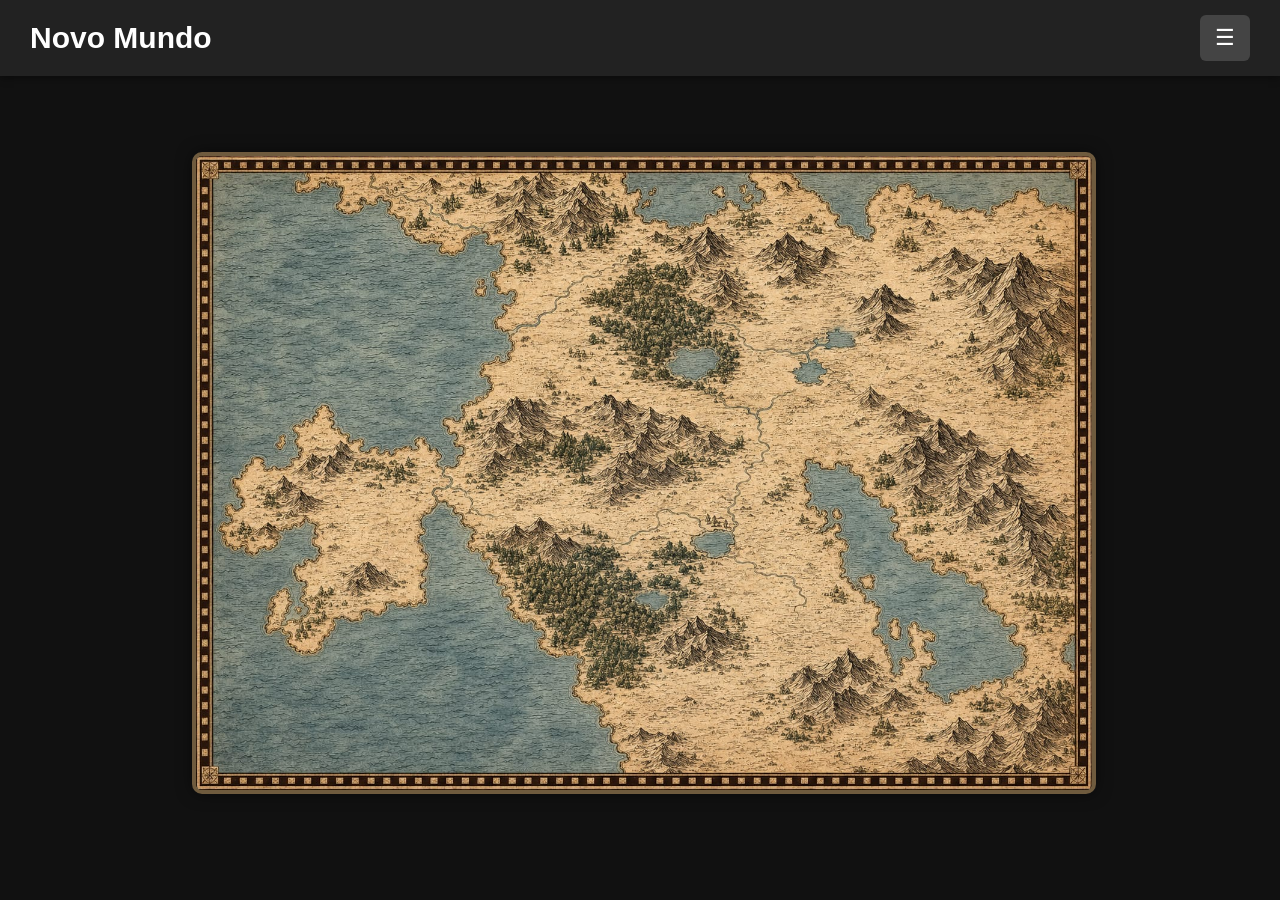
<file: index.html>
<!DOCTYPE html>
<html lang="pt-BR">

<head>
    <meta charset="UTF-8">
    <meta name="viewport" content="width=device-width, initial-scale=1.0">
    <title>Novo Mundo</title>

    <link rel="stylesheet" href="index.css">
</head>

<body>

    <!-- ==========================
         CABEÇALHO
    =========================== -->

    <header>

        <h1>Novo Mundo</h1>

        <button id="menu" type="button">
            ☰
        </button>

    </header>


    <!-- ==========================
         CONTAINER PRINCIPAL
    =========================== -->

    <div class="container">

        <!-- MENU LATERAL -->

        <aside id="menuLateral" class="menu-fechado">

            <h2>Menu</h2>

            <button onclick="trocarMapa('principal')">
                🗺️ Mapa Principal
            </button>

            <button onclick="trocarMapa('cidades')">
                🏰 Imperios, Reinos e Cidades
            </button>

            <button onclick="trocarMapa('territorios')">
                🌍 Territórios
            </button>

            <a href="capcid/capcid.html">
                <button>
                    ⚔️ Impérios e Reinos Wick
                </button>
            </a>

            <!-- ELEMENTO ONDE O RELÓGIO APARECE -->
            <div class="bloco-contador">
                <span>⏱️ Tempo decorrido:</span>
                <p id="contador">0 dias 00 horas 00 minutos 00 segundos</p>
            </div>

            <script>
                document.addEventListener("DOMContentLoaded", () => {
                    // Meia-noite no Horário de Brasília (UTC-3)
                    const inicio = new Date("2026-07-23T00:00:00-03:00").getTime();

                    function actualizarContador() {
                        let agora = new Date().getTime();
                        let diff = agora - inicio;

                        if (diff < 0) {
                            document.getElementById("contador").textContent = "⏳ Ainda não começou";
                            return;
                        }

                        let dias = Math.floor(diff / (1000 * 60 * 60 * 24));
                        let horas = Math.floor((diff / (1000 * 60 * 60)) % 24);
                        let minutos = Math.floor((diff / (1000 * 60)) % 60);
                        let segundos = Math.floor((diff / 1000) % 60);

                        // Formata os números com 2 dígitos (ex: 00, 05, 45)
                        let h = String(horas).padStart(2, '0');
                        let m = String(minutos).padStart(2, '0');
                        let s = String(segundos).padStart(2, '0');

                        // Exemplo de saída: "0 dias 00 horas 45 minutos 12 segundos"
                        document.getElementById("contador").textContent =
                            `${dias} dias ${h} horas ${m} minutos ${s} segundos`;
                    }

                    setInterval(actualizarContador, 1000);
                    actualizarContador();
                });
            </script>

        </aside>


        <!-- ==========================
             MAPA
        =========================== -->

        <main>

            <div class="mapa-container" id="mapaContainer">

                <div id="mapaWrapper">

                    <img id="mapa" src="img/mapa-principal.jpeg" alt="Mapa do mundo Novo Mundo" draggable="false">

                    <!-- ==========================
                     MARCADORES
                     =========================== -->

                    <div id="marcadores" class="oculto">

                        <!-- ============================================ -->
                        <!-- REINO DE RE-ESTIZE -->
                        <!-- ============================================ -->

                        <!-- Capital: Re-Estize -->
                        <div class="ponto re-estize-capital capital" style="top:27.8%; left:38.8%;"
                            title="Capital: Re-Estize"></div>

                        <!-- Cidade: Re-Baudorel -->
                        <div class="ponto re-baudorel" style="top:18.4%; left:45.8%;" title="Cidade: Re-Baudorel"></div>

                        <!-- Cidade: E-Asenaru -->
                        <div class="ponto e-asenaru" style="top:17.1%; left:39.5%;" title="Cidade: E-Asenaru"></div>

                        <!-- Cidade: Re-Bluemalashull -->
                        <div class="ponto re-bluemalashull" style="top:15.9%; left:51.5%;"
                            title="Cidade: Re-Bluemalashull"></div>

                        <!-- Cidade: Re-Ulovale -->
                        <div class="ponto re-ulovale" style="top:12%; left:53%;" title="Cidade: Re-Ulovale"></div>

                        <!-- Cidade: Re-Lobell -->
                        <div class="ponto re-lobell" style="top:36.2%; left:32.6%;" title="Cidade: Re-Lobell"></div>

                        <!-- Cidade: E-Liberia -->
                        <div class="ponto e-liberia" style="top:27%; left:46.7%;" title="Cidade: E-Liberia"></div>

                        <!-- Cidade: E-Pespel -->
                        <div class="ponto e-pespel" style="top:36.4%; left:45.8%;" title="Cidade: E-Pespel"></div>

                        <!-- Cidade: E-Rantel -->
                        <div class="ponto e-rantel" style="top:40%; left:58.1%;" title="Cidade: E-Rantel"></div>

                        <!-- Great Tomb of Nazarick -->
                        <div class="ponto nazarick" style="top:32.5%; left:61%;" title="Great Tomb of Nazarick"></div>

                        <!-- Carne Village -->
                        <div class="ponto carne-village" style="top:36.5%; left:57.3%;" title="Carne Village"></div>

                        <!-- ============================================ -->
                        <!-- IMPÉRIO BAHARUTH -->
                        <!-- ============================================ -->

                        <!-- Imperial Capital: Anuvintar -->
                        <div class="ponto anuvintar capital" style="top:29.5%; left:73.8%;"
                            title="Imperial Capital: Anuvintar"></div>

                        <!-- Great Imperial Fortress -->
                        <div class="ponto great-imperial-fortress" style="top:36%; left:71%;"
                            title="Great Imperial Fortress"></div>

                        <!-- Katze Plains -->
                        <div class="ponto katze-plains" style="top:47.5%; left:67.5%;" title="Katze Plains"></div>

                        <!-- ============================================ -->
                        <!-- TEOCRACIA SLANE -->
                        <!-- ============================================ -->

                        <!-- Capital da Teocracia Slane -->
                        <div class="ponto slane-capital capital" style="top:64.1%; left:59.5%;"
                            title="Capital da Teocracia Slane"></div>

                        <!-- ============================================ -->
                        <!-- MONTANHA DE ABELION -->
                        <!-- ============================================ -->

                        <!-- Abelion Hills -->
                        <div class="ponto abelion-hills" style="top:47.5%; left:35.5%;" title="Abelion Hills"></div>

                        <!-- ============================================ -->
                        <!-- REINO SAGRADO DE ROBLE -->
                        <!-- ============================================ -->

                        <!-- Capital de Roble -->
                        <div class="ponto roble-capital capital" style="top:54.8%; left:11.4%;"
                            title="Capital de Roble"></div>

                        <!-- Great Wall -->
                        <div class="ponto great-wall" style="top:51.5%; left:27.9%;" title="Great Wall"></div>

                        <!-- ============================================ -->
                        <!-- MONTANHA AZERLISIA -->
                        <!-- ============================================ -->

                        <!-- Dwarf Kingdom -->
                        <div class="ponto dwarf-kingdom" style="top:21.8%; left:57.4%;" title="Dwarf Kingdom"></div>

                        <!-- ============================================ -->
                        <!-- GRANDE FLORESTA DE TOB -->
                        <!-- ============================================ -->

                        <!-- Lizardmen Village -->
                        <div class="ponto lizardmen-village" style="top:26.2%; left:53.8%;" title="Lizardmen Village">
                        </div>

                        <!-- ============================================ -->
                        <!-- REINOS DOS NEGROS -->
                        <!-- ============================================ -->

                        <!-- Dark Elf Country -->
                        <div class="ponto dark-elf-country" style="top:58.8%; left:48.8%;" title="Dark Elf Country">
                        </div>

                        <!-- Dark Dwarf Country -->
                        <div class="ponto dark-dwarf-country" style="top:59.8%; left:41.8%;" title="Dark Dwarf Country">
                        </div>

                        <!-- ============================================ -->
                        <!-- REINO DOS ELFOS -->
                        <!-- ============================================ -->

                        <!-- Elf Kingdom Capital -->
                        <div class="ponto elf-kingdom-capital capital" style="top:68%; left:47.6%;"
                            title="Elf Kingdom Capital"></div>

                        <!-- Great Forest of Evasha -->
                        <div class="ponto great-forest-evasha" style="top:74.5%; left:41.5%;"
                            title="Great Forest of Evasha"></div>

                        <!-- Crescent Lake -->
                        <div class="ponto crescent-lake" style="top:73.5%; left:51.5%;" title="Crescent Lake"></div>

                        <!-- ============================================ -->
                        <!-- FEDERAÇÃO DE ARGLAND -->
                        <!-- ============================================ -->

                        <!-- Argland Council-State Alliance -->
                        <div class="ponto argland capital" style="top:10%; left:23.5%;"
                            title="Argland Council-State Alliance"></div>

                        <!-- ============================================ -->
                        <!-- FEDERAÇÃO DE CALZANAS -->
                        <!-- ============================================ -->

                        <!-- Calzanas City-State Union -->
                        <div class="ponto calzanas capital" style="top:27%; left:87.5%;"
                            title="Calzanas City-State Union"></div>

                        <!-- ============================================ -->
                        <!-- MINORIAS -->
                        <!-- ============================================ -->

                        <!-- Troll Kingdom -->
                        <div class="ponto troll capital" style="top:42.5%; left:90.7%;" title="Troll Kingdom"></div>

                        <!-- Great Minotaur Nation -->
                        <div class="ponto minotaur capital" style="top:50.5%; left:93.2%;"
                            title="Great Minotaur Nation"></div>

                        <!-- ============================================ -->
                        <!-- IMPERIO DOS DRAGÕES -->
                        <!-- ============================================ -->

                        <!-- Draconic Kingdom -->
                        <div class="ponto draconic capital" style="top:64.5%; left:87.5%;" title="Draconic Kingdom">
                        </div>

                    </div>
                    <!-- FIM DOS MARCADORES -->

                </div>
                <!-- FIM mapa-container -->

            </div>
            <!-- FIM areaMapa -->

        </main>

    </div>
    <!-- FIM container -->

    <script src="script.js"></script>

</body>

</html>
</file>
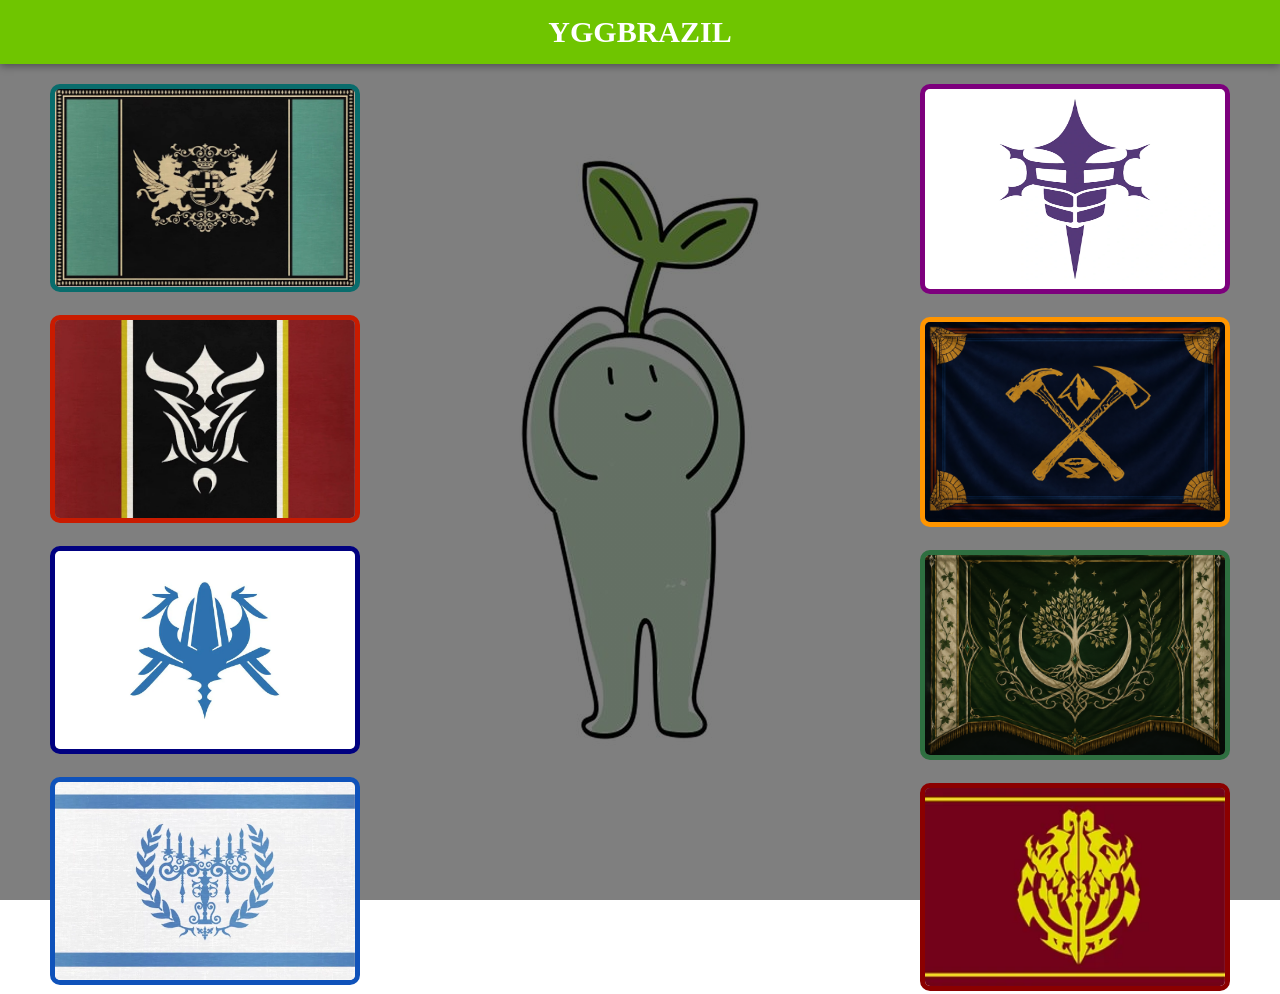
<file: capcid/capcid.html>
<!DOCTYPE html>
<html lang="pt-BR">

<head>
    <meta charset="UTF-8">
    <meta name="viewport" content="width=device-width, initial-scale=1.0">
    <title>Novo Mundo</title>
    <link rel="stylesheet" href="capcid.css">
</head>

<body>

    <!-- ==========================
         CABEÇALHO
    =========================== -->

    <header>
        <h1>YGGBRAZIL</h1>
    </header>


    <!-- ==========================
       IMPERIOS E REINOS (8)
    =========================== -->

    <div class="container-mapas">
        <div class="mapa-esquerda">

            <!-- === IMPÉRIO BAHARUTH 1=== -->
            <button class="botao-mapa" onclick="document.getElementById('modal-baharuth').showModal()"
                title="Império de Baharuth">
                <img id="mapa-baharuth" src="./img/baharuth-empire.jpeg" alt="Império de Baharuth" />
            </button>

            <dialog id="modal-baharuth" class="modal-descricao">
                <div class="conteudo-modal">
                    <button class="botao-fechar" onclick="this.closest('dialog').close()">✕ Fechar</button>
                    <h2>Império de Baharuth</h2>
                    <img src="./img/baharuth-empire.jpeg" alt="Império de Baharuth Grande" class="imagem-foco" />
                    <p class="texto-descricao">
                        Uma das maiores potências humanas do continente no novo mundo, conhecido por sua eficiência administrativa, 
                        disciplina militar e constante busca pela expansão de sua influência. Diferentemente do Reino de Re-Estize, 
                        cuja estrutura política é marcada por disputas entre a monarquia e a nobreza, o Império possui um 
                        governo altamente centralizado, permitindo decisões rápidas e uma administração muito mais organizada.
                    </p>

                    <!-- Nova seção com as fotos das cidades integradas -->
                    <h3 class="titulo-cidades1">Cidades Notáveis 2</h3>
                    <div class="container-cidades">
                        <div class="card-cidade1">
                            <h4>Arwintar</h4>
                            <!-- Corrigido de ./imag/ para ./img/ -->
                            <img src="./imag/arwintar.png" alt="Cidade de Arwintar" class="foto-cidade" />
                            <p>É a capital do Império Baharuth e o centro político, econômico e cultural da nação. 
                                Governada diretamente pelo Imperador Jircniv Rune Farlord El Nix, a cidade é conhecida por sua arquitetura monumental, 
                                largas avenidas, palácios imperiais e forte presença militar. Além de abrigar a corte imperial, 
                                Arwintar também concentra importantes instituições do império, como a Academia Imperial de Magia, 
                                considerada uma das mais prestigiadas do continente.
                            </p>
                        </div>

                        <div class="card-cidade1">
                            <h4>Castrum Imperial</h4>
                            <!-- Corrigido de ./imag/ para ./img/ -->
                            <img src="./imag/castrum-imperial.png" alt="Cidade de Castrum Imperial" class="foto-cidade" />
                            <p> É uma grande fortaleza militar situada próxima às Planícies de Katze, desempenhando um 
                                papel estratégico na defesa das fronteiras do Império Baharuth. Construída para servir como base de operações 
                                durante as campanhas militares contra o Reino de Re-Estize, 
                                a fortaleza abriga quartéis, arsenais, depósitos de suprimentos e postos de comando 
                                capazes de sustentar grandes exércitos por longos períodos
                            </p>
                        </div>



                    </div>

                </div>
            </dialog>



            <!-- === REINO DE RE-ESTIZE 2=== -->
            <button class="botao-mapa" onclick="document.getElementById('modal-re-estize').showModal()"
                title="Reino de Re-Estize">
                <img id="mapa-re-estize" src="./img/re-estize-kingdom.jpeg" alt="Reino de Re-Estize" />
            </button>

            <dialog id="modal-re-estize" class="modal-descricao">
                <div class="conteudo-modal">
                    <button class="botao-fechar" onclick="this.closest('dialog').close()">✕ Fechar</button>
                    <h2>Reino de Re-Estize</h2>
                    <img src="./img/re-estize-kingdom.jpeg" alt="Reino de Re-Estize Grande" class="imagem-foco" />

                    <p class="texto-descricao">
                        Uma das maiores e mais antigas nações humanas do continente no universo de Overlord. Fundado há mais de dois séculos, o reino 
                        tornou-se uma potência graças às suas vastas terras férteis, ao intenso comércio e à força de sua nobreza. Durante muito tempo, 
                        foi considerado um símbolo de prosperidade e estabilidade, 
                        abrigando uma grande população distribuída entre cidades fortificadas, vilarejos agrícolas e importantes centros comerciais.
                    </p>

                    <!-- Nova seção com as fotos das cidades integradas -->
                    <h3 class="titulo-cidades2">Cidades Notáveis 8</h3>
                    <div class="container-cidades">
                        <div class="card-cidade2">
                            <h4>E-Rantel</h4>
                            <!-- Corrigido de ./imag/ para ./img/ -->
                            <img src="./imag/e-rantel.jpeg" alt="Cidade de E-Rantel" class="foto-cidade" />
                            <p>Uma cidade fortaleza estrategicamente localizada próxima à fronteira, famosa por suas
                                três camadas de muralhas defensivas.</p>
                        </div>

                        <div class="card-cidade2">
                            <h4>E-Naeurl</h4>
                            <!-- Corrigido de ./imag/ para ./img/ -->
                            <img src="./imag/e-naeurl.jpeg" alt="Cidade de E-Naeurl" class="foto-cidade" />
                            <p>Uma pequena cidade localizada a oeste de Re-Uroval. Embora possua uma população modesta, 
                            funciona como ponto de descanso para viajantes e caravanas, além de servir como centro administrativo
                            para os povoados da região oeste do reino.</p>
                        </div>

                        <div class="card-cidade2">
                            <h4>E-Asenal</h4>
                            <img src="./imag/e-asenal.png" alt="Cidade de E-Asenal" class="foto-cidade" />
                            <p>Uma importante cidade fronteiriça localizada a noroeste do reino, 
                                próxima às terras da Aliança do Conselho de Argland. 
                                Sua posição estratégica faz dela um centro de vigilância, comércio e diplomacia, 
                                sendo um ponto de passagem para mercadores e viajantes vindos do norte.
                            </p>
                        </div>

                        <div class="card-cidade2">
                            <h4>E-Pespel</h4>
                            <img src="./imag/e-pespel.png" alt="Cidade de E-Pespel" class="foto-cidade" />
                            <p>Situada a sudeste de Re-Robel, E-Pespel é uma pequena cidade voltada ao comércio regional e ao apoio 
                                das comunidades rurais vizinhas. 
                                Sua localização favorece a circulação de mercadorias entre os vilarejos do sul e os grandes centros urbanos.
                            </p>
                        </div>

                        <div class="card-cidade2">
                            <h4>Re-Robel</h4>
                            <img src="./imag/re-robel.png" alt="Cidade de Re-Robel" class="foto-cidade" />
                            <p>Encontra-se ao sudoeste da capital e é conhecida por suas extensas terras férteis. 
                                A agricultura e a pecuária representam as principais atividades econômicas da cidade, 
                                que desempenha papel fundamental no abastecimento alimentar da população.
                            </p>
                        </div>

                        <div class="card-cidade2">
                            <h4>Re-Beauleuror</h4>
                            <img src="./imag/re-beauleuror.png" alt="Cidade de Re-Beauleuror" class="foto-cidade" />
                            <p>Situada a noroeste da capital, Re-Beauleuror é uma cidade de médio porte conhecida por sua agricultura e 
                                pelas rotas comerciais que ligam as regiões centrais às fronteiras do reino. 
                                Sua economia depende principalmente da produção agrícola e do comércio terrestre.
                            </p>
                        </div>

                        <div class="card-cidade2">
                            <h4>Re-Uroval</h4>
                            <img src="./imag/re-uroval.png" alt="Cidade de Re-Uroval" class="foto-cidade" />
                            <p>Localiza-se ao norte de Re-Blumrushur e atua como um importante centro regional para as comunidades do norte. 
                                A cidade serve como ponto de apoio para viajantes, comerciantes e patrulhas 
                                responsáveis pela segurança das estradas que atravessam essa região do reino.
                            </p>
                        </div>

                        <div class="card-cidade2">
                            <h4>Re-Blumrushur</h4>
                            <img src="./imag/re-blumrushur.png" alt="Cidade de Re-Blumrushur" class="foto-cidade" />
                            <p>Próxima às Montanhas Azerlisia, Re-Blumrushur é uma das principais cidades mineradoras de Re-Estize. 
                                Sua economia é sustentada pela extração de ferro, carvão e outros minerais, abastecendo ferreiros e artesãos de diversas partes do reino.
                            </p>
                        </div>


                    </div>
                        
                </div>
            </dialog>



            <!-- === REINO DE ROBLE 3=== -->
            <button class="botao-mapa" onclick="document.getElementById('modal-roble').showModal()"
                title="Reino de Roble">
                <img id="mapa-roble" src="./img/roble-holy-kingdom.png" alt="Reino de Roble" />
            </button>

            <dialog id="modal-roble" class="modal-descricao">
                <div class="conteudo-modal">
                    <button class="botao-fechar" onclick="this.closest('dialog').close()">✕ Fechar</button>
                    <h2>Reino de Roble</h2>
                    <img src="./img/roble-holy-kingdom.png" alt="Reino de Roble Grande" class="imagem-foco" />
                    <p class="texto-descricao">
                        É uma nação conhecida por sua profunda devoção religiosa, forte senso de justiça e tradição militar. Governado por uma monarquia 
                        de caráter sagrado, o reino foi fundado sob os princípios da fé, 
                        da ordem e da proteção de seu povo, tornando-se um dos maiores símbolos de resistência contra as forças das trevas.
                    </p>

                     <!-- Nova seção com as fotos das cidades integradas -->
                    <h3 class="titulo-cidades3">Cidades Notáveis 6</h3>
                    <div class="container-cidades">
                        <div class="card-cidade3">
                            <h4>Kalisha</h4>
                            <!-- Corrigido de ./imag/ para ./img/ -->
                            <img src="./imag/kalisha.png" alt="Cidade de Kalisha" class="foto-cidade" />
                            <p>É uma cidade-fortaleza localizada no Reino Sagrado do Norte e a mais próxima da 
                                Grande Muralha. Devido à sua posição estratégica, tornou-se um dos principais centros 
                                militares da região, servindo como base para patrulhas, abastecimento das tropas e coordenação da defesa da fronteira. 
                                Seus habitantes convivem diariamente com a constante ameaça das tribos demi-humanas.
                            </p>
                        </div>

                        <div class="card-cidade3">
                            <h4>Debone</h4>
                            <!-- Corrigido de ./imag/ para ./img/ -->
                            <img src="./imag/debone.jpg" alt="Cidade de Debone" class="foto-cidade" />
                            <p>É uma importante cidade-fortaleza situada no Reino Sagrado do Sul. 
                                Responsável pela proteção das regiões meridionais, a cidade abriga uma forte guarnição militar e 
                                desempenha papel essencial na segurança das rotas internas do reino. 
                                Além de sua função defensiva, Debone também atua como centro de comércio e apoio logístico para as províncias do sul.
                            </p>
                        </div>

                        <div class="card-cidade3">
                            <h4>Capital Hoburns</h4>
                            <!-- Corrigido de ./imag/ para ./img/ -->
                            <img src="./imag/capital-hoburns.png" alt="Capital Hoburns" class="foto-cidade" />
                            <p>É a capital do Reino Sagrado de Roble e o principal centro político, religioso e administrativo da nação. 
                                Nela encontram-se o palácio real, os maiores templos e 
                                as sedes das ordens de cavaleiros sagrados. 
                                Como coração do reino, Hoburns concentra as decisões governamentais e 
                                representa o símbolo da fé, da justiça e da unidade do povo de Roble.
                            </p>
                        </div>

                        <div class="card-cidade3">
                            <h4>Prart</h4>
                            <!-- Corrigido de ./imag/ para ./img/ -->
                            <img src="./imag/prart.png" alt="Cidade de Prart" class="foto-cidade" />
                            <p>É uma importante cidade localizada entre Hoburns e Kalinsha, funcionando como 
                                um elo entre a capital e as fortalezas da fronteira oriental. Sua posição estratégica faz dela um centro de abastecimento, 
                                comércio e movimentação militar, sendo responsável por fornecer recursos e reforços às tropas estacionadas na Grande Muralha.
                            </p>
                        </div>

                        <div class="card-cidade3">
                            <h4>Rimun</h4>
                            <!-- Corrigido de ./imag/ para ./img/ -->
                            <img src="./imag/rimun.webp" alt="Cidade de Rimun" class="foto-cidade" />
                            <p>É a principal cidade portuária do Reino Sagrado, situada a oeste de Hoburns. 
                                Seu porto movimenta grande parte do comércio marítimo da nação, recebendo embarcações de diversos países e 
                                facilitando a importação de mercadorias e o transporte de suprimentos. 
                                Além de sua importância econômica, Rimun também abriga uma pequena frota encarregada da defesa da costa.
                            </p>
                        </div>

                        <div class="card-cidade3">
                            <h4>Loyts</h4>
                            <!-- Corrigido de ./imag/ para ./img/ -->
                            <img src="./imag/loyts.png" alt="Cidade de Loyts" class="foto-cidade" />
                            <p>É uma pequena cidade governada por um barão e voltada principalmente para a agricultura e a administração das terras vizinhas. 
                                Embora possua menor relevância política em comparação às grandes cidades do reino, desempenha 
                                um papel importante no abastecimento de alimentos e na manutenção da economia local. 
                                Sua população vive de forma relativamente tranquila, preservando as tradições e os costumes típicos do interior do Reino Sagrado.
                            </p>
                        </div>


                    </div>

                </div>
            </dialog>



            <!-- === REINO DE SLANE 4=== -->
            <button class="botao-mapa" onclick="document.getElementById('modal-slane').showModal()"
                title="Reino de Slane">
                <img id="mapa-slane" src="./img/slane-theocracy.png" alt="Reino de Slane" />
            </button>

            <dialog id="modal-slane" class="modal-descricao">
                <div class="conteudo-modal">
                    <button class="botao-fechar" onclick="this.closest('dialog').close()">✕ Fechar</button>
                    <h2>Reino de Slane</h2>
                    <img src="./img/slane-theocracy.png" alt="Reino de Slane Grande" class="imagem-foco" />
                    <p class="texto-descricao">
                        É a mais antiga e uma das mais poderosas nações humanas do mundo de Overlord. Fundada há aproximadamente seis séculos pelos descendentes dos lendários 
                        Seis Grandes Deuses, a nação surgiu durante uma era em que a humanidade era constantemente perseguida por outras raças. Sob a proteção e os ensinamentos 
                        dessas figuras divinas, a Teocracia tornou-se um refúgio para os humanos e, com o passar dos séculos, consolidou-se como uma potência militar, religiosa e política.
                    </p>

                    <!-- Nova seção com as fotos das cidades integradas -->
                    <h3 class="titulo-cidades4">Cidades Notáveis 1</h3>
                    <div class="container-cidades">
                        <div class="card-cidade4">
                            <h4>Silksuntecks</h4>
                            <!-- Corrigido de ./imag/ para ./img/ -->
                            <img src="./imag/silksuntecks.png" alt="Cidade de Silksuntecks" class="foto-cidade" />
                            <p>É a capital da Teocracia Slane e o coração político, religioso e militar da nação. Considerada uma das cidades mais antigas do continente, 
                                ela foi construída para servir como o centro da fé nos Seis Grandes Deuses, reunindo os principais templos, instituições governamentais e 
                                quartéis das poderosas Escrituras da Teocracia. <br></br>
                                A cidade abriga o Alto Conselho e os Cardeais, responsáveis por administrar os assuntos do Estado e interpretar a vontade dos 
                                Seis Grandes Deuses. Como sede do governo teocrático, todas as 
                                decisões políticas, militares e religiosas da nação partem de Silksuntecks, tornando-a o principal centro de poder da humanidade.
                            </p>
                        </div>

                    </div>

                </div>
            </dialog>
        </div>



        <div class="mapa-direita">


            <!-- === REINO DRAGÃO 5=== -->
            <button class="botao-mapa" onclick="document.getElementById('modal-dragao').showModal()"
                title="Reino do Dragão">
                <img id="mapa-dragao" src="./img/dragon-kingdom.png" alt="Reino do Dragão" />
            </button>

            <dialog id="modal-dragao" class="modal-descricao">
                <div class="conteudo-modal">
                    <button class="botao-fechar" onclick="this.closest('dialog').close()">✕ Fechar</button>
                    <h2>Reino do Dragão</h2>
                    <img src="./img/dragon-kingdom.png" alt="Reino do Dragão Grande" class="imagem-foco" />
                    <p class="texto-descricao">
                        É uma pequena, porém resiliente nação humana localizada na região sudeste do continente. Cercado por montanhas, 
                        florestas e vastas planícies, o reino é conhecido tanto por sua forte ligação com os dragões quanto por sua longa 
                        história de resistência contra invasões de povos demi-humanos. Apesar de seu território relativamente modesto, sua posição estratégica faz dele 
                        uma importante barreira entre as grandes nações civilizadas e as terras dominadas por tribos hostis.
                        <br></br>
                        A nação é governada pela Rainha Draudillon Oriculus, uma soberana respeitada por sua inteligência, coragem e dedicação ao povo. Descendente de uma 
                        antiga linhagem conhecida como os Senhores dos Dragões, Draudillon herdou uma pequena parcela do sangue dracônico que corre em sua família há gerações.
                    </p>
                </div>
            </dialog>



            <!-- === REINO ANÃO 6=== -->
            <button class="botao-mapa" onclick="document.getElementById('modal-anao').showModal()"
                title="Reino dos Anões">
                <img id="mapa-anao" src="./img/dwarf-kingdowm.png" alt="Reino dos Anões" />
            </button>

            <dialog id="modal-anao" class="modal-descricao">
                <div class="conteudo-modal">
                    <button class="botao-fechar" onclick="this.closest('dialog').close()">✕ Fechar</button>
                    <h2>Reino dos Anões</h2>
                    <img src="./img/dwarf-kingdowm.png" alt="Reino dos Anões Grande" class="imagem-foco" />
                    <p class="texto-descricao">
                        No coração dessa cordilheira encontra-se o Reino Anão, uma antiga nação fundada por um dos lendários 
                        Treze Heróis após o fim da guerra contra as Divindades Malignas. Desde sua fundação, os anões transformaram o 
                        interior das montanhas em uma vasta rede de fortalezas, minas e cidades escavadas diretamente na rocha. Graças ao 
                        domínio da metalurgia, da engenharia e da mineração, o reino tornou-se famoso pela produção de armas, armaduras e artefatos de qualidade 
                        incomparável, sendo considerado um dos maiores centros de forja de todo o continente.
                    </p>

                    <!-- Nova seção com as fotos das cidades integradas -->
                    <h3 class="titulo-cidades6">Cidades Notáveis 4</h3>
                    <div class="container-cidades">
                        <div class="card-cidade6">
                            <h4>Feo Jera</h4>
                            <!-- Corrigido de ./imag/ para ./img/ -->
                            <img src="./imag/feo-jera.png" alt="Cidade de Feo Jera" class="foto-cidade" />
                            <p>É a atual capital administrativa do Reino Anão e o maior centro político da nação. 
                                Construída em um enorme complexo subterrâneo iluminado por cristais naturais e rios de magma, a 
                                cidade tornou-se o coração do reino após o abandono de Feo Berkana. 
                                É nela que residem o conselho real, os principais líderes dos clãs anões e os maiores mestres artesãos do país.
                            </p>
                        </div>

                        <div class="card-cidade6">
                            <h4>Feo Raidho</h4>
                            <!-- Corrigido de ./imag/ para ./img/ -->
                            <img src="./imag/feo-raidho.png" alt="Cidade de Feo Raidho" class="foto-cidade" />
                            <p>É uma cidade dedicada à mineração e à metalurgia, sendo considerada a maior potência industrial do Reino Anão. 
                                Localizada em uma região rica em jazidas minerais, suas minas se estendem por quilômetros sob as montanhas, fornecendo ferro, mithril,
                                 adamantita e diversos metais raros utilizados pelos melhores ferreiros do continente.
                            </p>
                        </div>

                        <div class="card-cidade6">
                            <h4>Feo Teiwaz</h4>
                            <!-- Corrigido de ./imag/ para ./img/ -->
                            <img src="./imag/feo-teiwaz.jpg" alt="Cidade de Feo Teiwaz" class="foto-cidade" />
                            <p>É reconhecida como o principal centro cultural e educacional do Reino Anão. 
                                Embora também possua minas e oficinas, sua maior importância está na preservação das tradições ancestrais, 
                                da história dos clãs e dos conhecimentos sobre metalurgia, engenharia e runas.
                            </p>
                        </div>

                        <div class="card-cidade6">
                            <h4>Feo Berkana</h4>
                            <!-- Corrigido de ./imag/ para ./img/ -->
                            <img src="./imag/feo-berkana.jpg" alt="Cidade de Feo Berkana" class="foto-cidade" />
                            <p>Foi a primeira e mais grandiosa capital do Reino Anão, símbolo máximo do poder e da 
                            prosperidade da nação durante séculos. Construída no centro das Montanhas Azerlisia, 
                            a cidade possuía salões monumentais, palácios esculpidos em pedra maciça e algumas das maiores forjas já construídas pelos anões.
                            </p>


                    </div>

                </div>
            </dialog>



            <!-- === REINO ELFO 7=== -->
            <button class="botao-mapa" onclick="document.getElementById('modal-elfo').showModal()"
                title="Reino dos Elfos">
                <img id="mapa-elfo" src="./img/elf-country.png" alt="Reino dos Elfos" />
            </button>

            <dialog id="modal-elfo" class="modal-descricao">
                <div class="conteudo-modal">
                    <button class="botao-fechar" onclick="this.closest('dialog').close()">✕ Fechar</button>
                    <h2>Reino dos Elfos</h2>
                    <img src="./img/elf-country.png" alt="Reino dos Elfos Grande" class="imagem-foco" />
                    <p class="texto-descricao">
                        É uma antiga nação localizada ao sul da Teocracia Slane, escondida no interior da vasta Grande Floresta de Evasha. 
                        Isolado do restante do continente por densas florestas e uma geografia de difícil acesso, o reino é habitado principalmente 
                        por elfos e governado por sua própria família real. Conhecidos por sua profunda ligação com a natureza, os elfos desenvolveram uma cultura voltada para a 
                        preservação das florestas, o domínio da magia e o uso excepcional do arco e flecha..
                    </p>

                    <!-- Nova seção com as fotos das cidades integradas -->
                    <h3 class="titulo-cidades7">Cidades Notáveis 5</h3>
                    <div class="container-cidades">
                        <div class="card-cidade7">
                            <h4>Lago Crescente</h4>
                            <!-- Corrigido de ./imag/ para ./img/ -->
                            <img src="./imag/lago-crescente.png" alt="Lago Crescente" class="foto-cidade" />
                            <p>É um grande lago localizado nas proximidades da capital do País dos Elfos. Cercado por exuberantes florestas 
                                e vegetação abundante, suas águas cristalinas abastecem a região e servem como importante fonte de alimento e 
                                recursos para os habitantes. O lago também possui grande valor cultural para os elfos, 
                                sendo frequentemente associado à tranquilidade, à harmonia com a natureza e às antigas tradições do reino.
                            </p>
                        </div>

                        <div class="card-cidade7">
                            <h4>Floresta de Evasha</h4>
                            <!-- Corrigido de ./imag/ para ./img/ -->
                            <img src="./imag/floresta-evasha.png" alt="Grande Floresta de Evasha" class="foto-cidade" />
                            <p>É uma das maiores e mais antigas florestas do continente, ocupando uma vasta área ao sul da Teocracia Slane. 
                                Suas árvores gigantescas, vegetação extremamente densa e inúmeros rios dificultam a exploração por estrangeiros, 
                                tornando-a um ambiente naturalmente protegido contra invasões.
                            </p>
                        </div>

                        <div class="card-cidade7">
                            <h4>Três Arvores</h4>
                            <!-- Corrigido de ./imag/ para ./img/ -->
                            <img src="./imag/tres-arvores.png" alt="Três Arvores" class="foto-cidade" />
                            <p>São um conjunto de três árvores colossais que servem como um importante marco geográfico dentro da Grande Floresta de Evasha. 
                                Reconhecidas por sua enorme altura e idade milenar, elas indicam a entrada do território tradicional dos elfos negros.
                            </p>
                        </div>

                        <div class="card-cidade7">
                            <h4>Aju</h4>
                            <!-- Corrigido de ./imag/ para ./img/ -->
                            <img src="./imag/aju.png" alt="Aju" class="foto-cidade" />
                            <p>É uma pequena vila de elfos negros situada ao norte da Grande Floresta de Evasha. Isolada do restante 
                                do continente, a comunidade mantém um estilo de vida simples baseado na caça, coleta, agricultura e convivência harmoniosa com a natureza.
                                Os moradores de Aju preservam antigas tradições de seu povo, valorizando a cooperação entre os membros da comunidade e o respeito pela floresta que os sustenta.
                            </p>
                        </div>

                        <div class="card-cidade7">
                            <h4>Vila dos Elfos Negros</h4>
                            <!-- Corrigido de ./imag/ para ./img/ -->
                            <img src="./imag/vila-dos-elfos-negros.png" alt="Vila dos Elfos Negros" class="foto-cidade" />
                            <p>É o maior assentamento conhecido dos elfos negros na região, embora seu nome nunca seja revelado oficialmente na obra. 
                                Localizada em uma área remota da Grande Floresta de Evasha, a vila abriga diversas famílias e serve como centro social, 
                                cultural e comercial das comunidades vizinhas.
                            </p>
                        </div>

                    </div>


                </div>
            </dialog>



            <!-- === REINO DE SORCERER 8=== -->
            <button class="botao-mapa" onclick="document.getElementById('modal-sorcerer').showModal()"
                title="Reino Feiticeiro">
                <img id="mapa-sorcerer" src="./img/sorcerer-kingdom.png" alt="Reino Feiticeiro" />
            </button>

            <dialog id="modal-sorcerer" class="modal-descricao">
                <div class="conteudo-modal">
                    <button class="botao-fechar" onclick="this.closest('dialog').close()">✕ Fechar</button>
                    <h2>Reino Feiticeiro (Sorcerer Kingdom)</h2>
                    <img src="./img/sorcerer-kingdom.png" alt="Reino dos Mágicos Grande" class="imagem-foco" />
                    <p class="texto-descricao">
                        ??????????????????????
                    </p>
                </div>
            </dialog>


        </div>
    </div> <!-- Fechamento da div container-mapas garantido aqui -->

</body>

</html>
</file>
<file: index.css>
/* ==========================
   CONFIGURAÇÕES GERAIS
========================== */

body {
    margin: 0;
    background: #111;
    color: #fff;
    font-family: Arial, Helvetica, sans-serif;
    display: flex;
    flex-direction: column;
    min-height: 100vh;
}


/* ==========================
   CABEÇALHO
========================== */

header {
    display: flex;
    justify-content: space-between;
    align-items: center;
    background: #222;
    padding: 15px 30px;
    box-shadow: 0 2px 8px rgba(0, 0, 0, .4);
    position: relative;
    z-index: 1001;
}

header h1 {
    margin: 0;
    font-size: 30px;
}

header button {
    background: #444;
    color: #fff;
    border: none;
    padding: 10px 15px;
    font-size: 22px;
    cursor: pointer;
    border-radius: 6px;
    transition: .3s;
}

header button:hover {
    background: #666;
}


/* ==========================
   CONTAINER
========================== */

.container {
    display: flex;
    flex: 1;
    overflow: hidden;
}


/* ==========================
   MENU LATERAL
========================== */

aside {
    width: 240px;
    background: #2b2b2b;
    padding: 20px;
    box-sizing: border-box;
    overflow: hidden;
    flex-shrink: 0;

    transition:
        width .35s ease,
        padding .35s ease;
}

aside h2 {
    margin-top: 0;
    text-align: center;
}

aside button {
    width: 100%;
    padding: 12px;
    margin-bottom: 10px;
    background: #444;
    color: #fff;
    border: none;
    border-radius: 6px;
    cursor: pointer;
    font-size: 16px;
    transition: .25s;
}

aside button:hover {
    background: #666;
    transform: scale(1.03);
}


/* ==========================
   MENU FECHADO
========================== */

.menu-fechado {
    width: 0;
    padding-left: 0;
    padding-right: 0;
}

.menu-fechado h2,
.menu-fechado button {
    opacity: 0;
    pointer-events: none;
}


/* ==========================
   MAPA
========================== */

main {
    flex: 1;
    display: flex;
    justify-content: center;
    align-items: center;
    padding: 20px;
    overflow: hidden;
}

#areaMapa {
    width: 100%;
    height: 100%;
    display: flex;
    justify-content: center;
    align-items: center;
    overflow: hidden;
    cursor: grab;
}

#areaMapa:active {
    cursor: grabbing;
}


/* ==========================
   CONTAINER DO MAPA
========================== */

.mapa-container {
    position: relative;
    width: min(70vw, 950px);
    aspect-ratio: 2048/1536;
}


/* ==========================
   IMAGEM
========================== */

#mapa {
    width: 100%;
    height: auto;
    height: 100%;
    display: block;

    border: 4px solid #6f5b3e;
    border-radius: 10px;
    box-shadow: 0 0 15px rgba(0, 0, 0, .5);

    transition:
        opacity .25s ease,
        transform .15s ease;

    user-select: none;
    -webkit-user-drag: none;
}

#mapa:hover {
    transform: scale(1.01);
}


/* ==========================
   MARCADORES
========================== */

#marcadores {
    position: absolute;
    inset: 0;
}

.oculto {
    display: none !important;
}


/* ==========================
   PONTOS
========================== */

.ponto {
    position: absolute;

    width: 0.6vw; /* Largura */
    height: 0.6vw; /* Altura */

    min-width: 6px;
    min-height: 6px;
    max-width: 9px;
    max-height: 9px;

    border-radius: 50%;

    border: 1.5px solid rgba(255, 255, 255, .55);

    transform: translate(-50%, -50%);

    cursor: pointer;

    transition: .25s;

    z-index: 10;

    box-shadow: 0 0 3px rgba(0, 0, 0, .3);
}

/* Capitais */

.ponto.capital {
    width: 11px; /* Lagura*/
    height: 11px; /* Altura*/

    border-radius: 3px;

    border: 2px solid rgba(255, 215, 0, .9);

    transform: translate(-50%, -50%) rotate(45deg);

    box-shadow: 0 0 6px rgba(255, 215, 0, .3);
}

/* Hover */

.ponto:hover {
    transform: translate(-50%, -50%) scale(1.5);

    background: #fff !important;

    border-color: #fff;

    box-shadow: 0 0 10px rgba(255, 255, 255, .8);

    z-index: 20;
}

.ponto.capital:hover {
    transform: translate(-50%, -50%) rotate(45deg) scale(1.5);
}


/* ==========================
   CORES INDIVIDUAIS DOS MARCADORES
========================== */

/* ==========================
   REINO DE RE-ESTIZE
========================== */

.re-estize-capital {
    background: #2b7fff;
}

.re-baudorel {
    background: #2b7fff;
}

.e-asenaru {
    background: #2b7fff;
}

.re-bluemalashull {
    background: #2b7fff;
}

.re-ulovale {
    background: #2b7fff;
}

.re-lobell {
    background: #2b7fff;
}

.e-liberia {
    background: #2b7fff;
}

.e-pespel {
    background: #2b7fff;
}

.e-rantel {
    background: #2b7fff;
}

.nazarick {
    background: #E0E0E0;
}

.carne-village {
    background: #2b7fff;
}

/* ==========================
   IMPÉRIO BAHARUTH
========================== */

.anuvintar {
    background: #ff3b30;
}

.great-imperial-fortress {
    background: #ff3b30;
}

.katze-plains {
    background: #ff3b30;
}


/* ==========================
   TEOCRACIA SLANE
========================== */

.slane-capital {
    background: #ffcc00;
}


/* ==========================
  MONTANHA DE ABELION
========================== */
.abelion-hills {
    background: #E0B0FF;
}

/* ==========================
   REINO SAGRADO DE ROBLE
========================== */

.roble-capital {
    background: #FF00FF;
}

.great-wall {
    background: #FF00FF;
}

/* ==========================
   MONTANHA AZERLISIA
========================== */
.dwarf-kingdom {
    background: #FFC067;
}

/* ==========================
   GRANDE FLORESTA DE TOB
========================== */

.lizardmen-village {
    background: #4cd964;
}

/* ==========================
   REINO DOS NEGRO
========================== */

.dark-dwarf-country {
    background: #3D3D3D;
}

.dark-elf-country {
    background: #3D3D3D;
}

/* ==========================
   REINO DOS ELFOS
========================== */

.elf-kingdom-capital {
    background: #2E6F40;
}

.great-forest-evasha {
    background: #2E6F40;
}

.crescent-lake {
    background: #2E6F40;
}


/* ==========================
   FEDERAÇÃO DE ARGLAND
========================== */

.argland {
    background: #ff9500;
}

/* ==========================
   FEDERAÇÃO DE CALZANAS
========================== */

.calzanas {
    background: #7E8C54;
}


/* ==========================
   MINORIAS
========================== */

.troll {
    background: #8b5a2b;
}

.minotaur {
    background: #8b5a2b;
}

/* ==========================
   IMPERIO DOS DRAGÕES
========================== */

.draconic {
    background: #af52de;
}

.bloco-contador {
    margin-top: 15px;
    padding: 10px;
    background-color: rgba(0, 0, 0, 0.2);
    border-radius: 8px;
    text-align: center;
    font-size: 0.9rem;
}

#contador {
    font-weight: bold;
    margin-top: 5px;
    color: #ffca28; /* Cor de destaque amarela/dourada */
}
</file>
<file: capcid/capcid.css>
body {
    margin: 0;
    padding: 0;
    background-color: white;
    /* Criamos uma camada preta transparente sobre a imagem */
    background-image: linear-gradient(rgba(0, 0, 0, 0.5), rgba(0, 0, 0, 0.5)), url("img/arvore.jpg");
    background-position: center; /* Centraliza a imagem */
    background-repeat: no-repeat; /* Evita repetição da imagem */
    background-attachment: fixed; /* Opcional: mantém o fundo fixo ao rolar */
}

/* ==========================
   CABEÇALHO
========================== */

header {
    display: flex;
    justify-content: center;
    align-items: center;
    background: #6FC500;
    padding: 15px 30px;
    box-shadow: 0 2px 8px rgba(0, 0, 0, .4);
    position: relative;
    z-index: 1001;
}

header h1 {
    margin: 0;
    font-size: 30px;
    color: white;
}

/* ==========================
   MAPAS CONTAINER
========================== */

.container-mapas {
    display: flex; /* Define o container como um flex container */
    justify-content: space-between; /* Espaço entre os mapas */
    width: 100%;
    box-sizing: border-box; /* Inclui padding e border na largura total */
}

.mapa-esquerda, .mapa-direita {
    width: 100%; /* Cada mapa ocupa metade da largura do container */
}

/* ==========================
   MAPAS A ESQUERDA
========================== */
.mapa-esquerda {
    display: flex;
    flex-direction: column;
    align-items: flex-start;
    padding-left: 50px;
    margin-top: 20px;
    gap: 20px; /* Espaço entre os mapas */
}

#mapa-baharuth {
    width: 300px;
    height: auto;
    border: 5px solid #096C6C; /* Adiciona uma borda preta */
    border-radius: 10px; /* Adiciona cantos arredondados */
}

#mapa-re-estize {
    width: 300px;
    height: auto;
    border: 5px solid #C91B00;
    border-radius: 10px;
}

#mapa-roble {
    width: 300px;
    height: auto;
    border: 5px solid #000080;
    border-radius: 10px;
}

#mapa-slane{
    width: 300px;
    height: auto;
    border: 5px solid #0F52BA;
    border-radius: 10px;
}

/* ==========================
   MAPAS A DIREITA
========================== */

.mapa-direita {
    display: flex;
    flex-direction: column;
    align-items: flex-end;
    padding-right: 50px;
    margin-top: 20px;
    gap: 20px; /* Espaço entre os mapas */

    width: 100%; /* Ocupa toda a largura disponível */
    box-sizing: border-box; /* Inclui padding e border na largura total */
}

#mapa-dragao {
    width: 300px;
    height: 200px;
    border: 5px solid #7D007D; /* Adiciona uma borda preta */
    border-radius: 10px; /* Adiciona cantos arredondados */
}

#mapa-anao {
    width: 300px;
    height: 200px;
    border: 5px solid #ff9500; /* Adiciona uma borda preta */
    border-radius: 10px; /* Adiciona cantos arredondados */
}

#mapa-elfo {
    width: 300px;
    height: auto;
    border: 5px solid #2E6F40; /* Adiciona uma borda preta */
    border-radius: 10px; /* Adiciona cantos arredondados */
}

#mapa-sorcerer {
    width: 300px;
    height: auto;
    border: 5px solid #8B0000; /* Adiciona uma borda preta */
    border-radius: 10px; /* Adiciona cantos arredondados */
}


/* ==========================

========================== */

/* Remove os estilos padrão do botão para que pareça apenas a imagem clicável */
.botao-mapa {
    background: none;
    border: none;
    padding: 0;
    cursor: pointer;
}

/* Estilização da caixa que abre no centro da tela (Dialog) */
.modal-descricao {
    width: 90%;
    max-width: 650px;
    height: 80vh; 
    
    border: 2px solid #FFF700; 
    border-radius: 12px;
    padding: 25px;
    background-color: #222; 
    color: #fff;
    box-shadow: 0 4px 20px rgba(0, 0, 0, 0.6);

    /* Centralização nativa perfeita do próprio HTML5 */
    margin: auto; 
    
    /* REMOVEMOS o display: flex daqui para não quebrar o cenário */
}

/* Alinhamento do conteúdo dentro do Modal */
.conteudo-modal {
    /* O Flexbox fica AQUI dentro, organizando tudo em coluna */
    display: flex;
    flex-direction: column;
    align-items: center;
    text-align: center;
    
    /* Ativa a rolagem interna de forma isolada */
    overflow-y: auto;
    width: 100%;
    height: 100%;
}

/* O 'backdrop' é o fundo que cobre o resto do site */
.modal-descricao::backdrop {
    background-color: rgba(0, 0, 0, 0.85) !important; /* Força o fundo escuro a aparecer */
    position: fixed;
    top: 0;
    left: 0;
    width: 100vw;
    height: 100vh;
}

/* Alinhamento do conteúdo dentro do Modal */
.conteudo-modal {
    display: flex;
    flex-direction: column;
    align-items: center;
    text-align: center;
    
    /* Faz o conteúdo interno rolar mantendo o quadrado estático */
    overflow-y: auto;
    width: 100%;
    height: 100%;
}

/* Imagem dentro do modo de descrição */
.imagem-foco {
    width: 100%;
    max-width: 400px;
    height: auto;
    border-radius: 8px;
    margin: 15px 0;
}

.texto-descricao {
    text-align: justify;
}

/* Botão de fechar elegante */
.botao-fechar {
    align-self: flex-end;
    background: #ff4d4d;
    color: white;
    border: none;
    padding: 5px 10px;
    border-radius: 4px;
    cursor: pointer;
    font-weight: bold;
}

/* O 'backdrop' é o fundo que cobre o resto do site enquanto o mapa está aberto */
.modal-descricao::backdrop {
    background-color: rgba(0, 0, 0, 0.85); /* Escurece 85% do fundo, sumindo com as outras imagens */
}





/* Estilo para o título das cidades dentro do modal */

.titulo-cidades1 {
    margin-top: 25px;
    border-bottom: 1px solid #096C6C; /* Linha com a cor temática do Reino */
    padding-bottom: 5px;
    width: 100%;
}

.titulo-cidades2 {
    margin-top: 25px;
    border-bottom: 1px solid #C91B00; /* Linha com a cor temática do Reino */
    padding-bottom: 5px;
    width: 100%;
}

.titulo-cidades3 {
    margin-top: 25px;
    border-bottom: 1px solid #000080; /* Linha com a cor temática do Reino */
    padding-bottom: 5px;
    width: 100%;
}

.titulo-cidades4 {
    margin-top: 25px;
    border-bottom: 1px solid #0F52BA; /* Linha com a cor temática do Reino */
    padding-bottom: 5px;
    width: 100%;
}

.titulo-cidades5 {
    margin-top: 25px;
    border-bottom: 1px solid #7D007D; /* Linha com a cor temática do Reino */
    padding-bottom: 5px;
    width: 100%;
}

.titulo-cidades6 {
    margin-top: 25px;
    border-bottom: 1px solid #ff9500; /* Linha com a cor temática do Reino */
    padding-bottom: 5px;
    width: 100%;
}

.titulo-cidades7 {
    margin-top: 25px;
    border-bottom: 1px solid #2E6F40; /* Linha com a cor temática do Reino */
    padding-bottom: 5px;
    width: 100%;
}

.titulo-cidades8 {
    margin-top: 25px;
    border-bottom: 1px solid #8B0000; /* Linha com a cor temática do Reino */
    padding-bottom: 5px;
    width: 100%;
}


/* Alinha as cidades permitindo quebra de linha */
.container-cidades {
    display: flex;
    justify-content: center; /* Centraliza a segunda linha se houver menos de 3 cards nela */
    flex-wrap: wrap;         /* === MÁGICA: Permite pular para a linha de baixo === */
    gap: 15px;
    width: 100%;
    margin-top: 15px;
}



/* Organiza o conteúdo de cada cidade individual */
.card-cidade1, .card-cidade2, .card-cidade3, .card-cidade4, .card-cidade5, .card-cidade6, .card-cidade7, .card-cidade8 {
    /* Define o cálculo matemático: 3 por linha descontando os espaçamentos */
    flex: 1 1 calc(33.333% - 15px); 
    min-width: 170px; /* Impede que fiquem esmagadas se a tela diminuir */
    max-width: 200px; /* Mantém uma largura máxima visual elegante */
    
    display: flex;
    flex-direction: column;
    align-items: center;
    background-color: #1a1a1a;
    padding: 12px;
    border-radius: 6px;
    box-sizing: border-box;
}





.card-cidade1 h4 {
    margin: 0 0 8px 0;
    color: #096C6C;
}

.card-cidade2 h4 {
    margin: 0 0 8px 0;
    color: #C91B00;
}

.card-cidade3 h4 {
    margin: 0 0 8px 0;
    color: #000080;
}

.card-cidade4 h4 {
    margin: 0 0 8px 0;
    color: #0F52BA;
}

.card-cidade5 h4 {
    margin: 0 0 8px 0;
    color: #7D007D;
}

.card-cidade6 h4 {
    margin: 0 0 8px 0;
    color: #ff9500;
}

.card-cidade7 h4 {
    margin: 0 0 8px 0;
    color: #2E6F40;
}

.card-cidade8 h4 {
    margin: 0 0 8px 0;
    color: #8B0000;
}




.card-cidade1 p {
    font-size: 13px;
    text-align: justify;
    margin-top: 8px;
}

.card-cidade2 p {
    font-size: 13px;
    text-align: justify;
    margin-top: 8px;
}

.card-cidade3 p {
    font-size: 13px;
    text-align: justify;
    margin-top: 8px;
}

.card-cidade4 p {
    font-size: 13px;
    text-align: justify;
    margin-top: 8px;
}

.card-cidade5 p {
    font-size: 13px;
    text-align: justify;
    margin-top: 8px;
}

.card-cidade6 p {
    font-size: 13px;
    text-align: justify;
    margin-top: 8px;
}

.card-cidade7 p {
    font-size: 13px;
    text-align: justify;
    margin-top: 8px;
}

.card-cidade8 p {
    font-size: 13px;
    text-align: justify;
    margin-top: 8px;
}

/* Tamanho das fotos das cidades */
.foto-cidade {
    width: 150px;
    height: 90px;
    border-radius: 4px;
    border: 2px solid #555;
}
</file>
